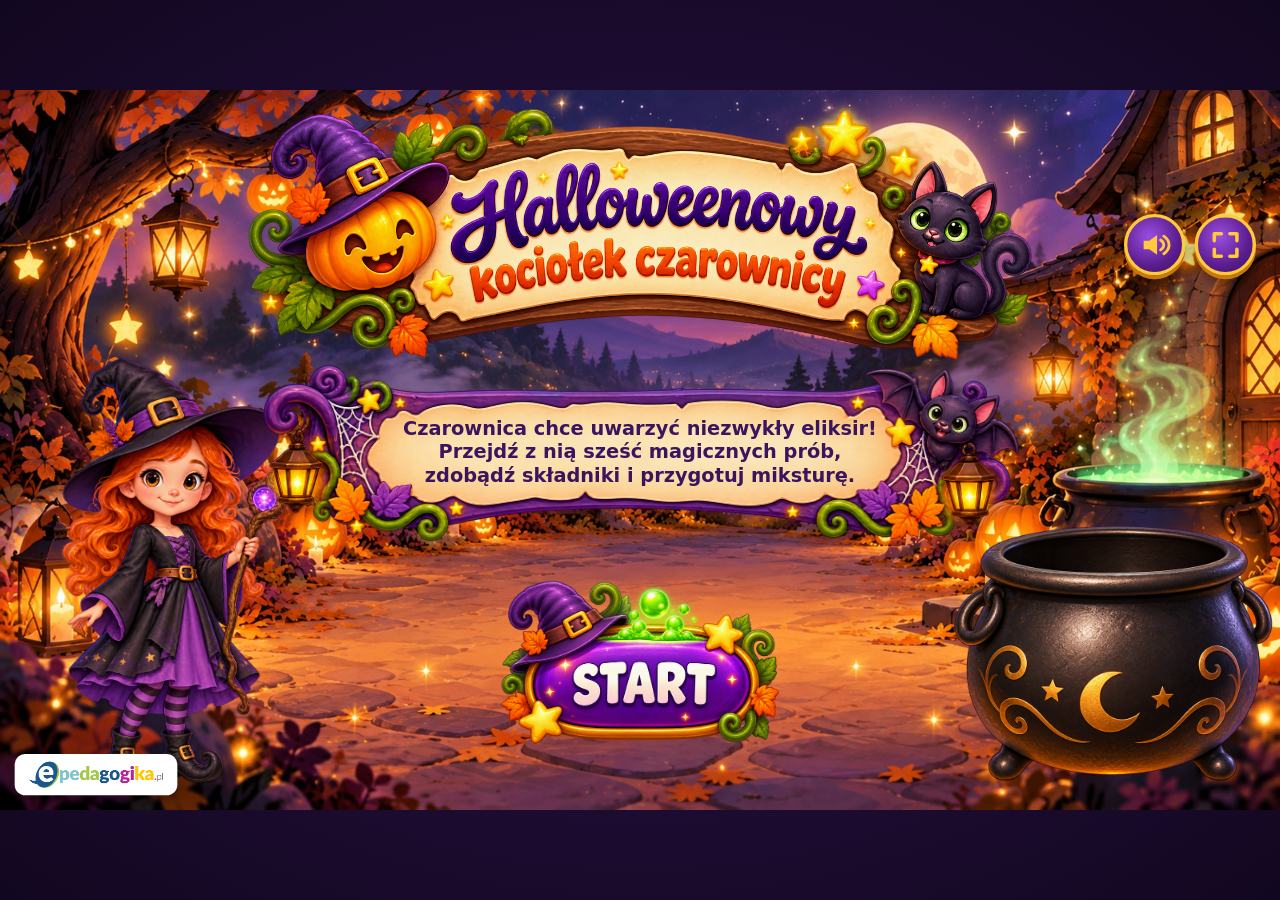
<file: index.html>
<!DOCTYPE html>
<html lang="pl">
<head>
  <meta charset="UTF-8">
  <meta name="viewport" content="width=device-width, initial-scale=1, viewport-fit=cover">
  <title>Halloweenowy kociołek czarownicy</title>
  <meta name="description" content="Halloweenowa przygoda dla dzieci: sześć magicznych prób i wspólne warzenie eliksiru.">
  <link rel="stylesheet" href="style.css">
</head>
<body>
<!--GAME-START-->
  <div id="viewport">
    <main id="stage">

      <!-- ===== MENU GŁÓWNE ===== -->
      <section id="screen-start" class="screen is-active" aria-label="Menu główne">
        <img class="bg" src="assets/backgrounds/tlo_start.jpg" alt="" draggable="false">
        <img class="start-title" src="assets/ui/baner_tytul.png" alt="Halloweenowy kociołek czarownicy" draggable="false">
        <img class="start-witch" src="assets/characters/czarownica.png" alt="Czarownica" draggable="false">
        <img class="start-cauldron" src="assets/cauldron/kociolek.png" alt="" draggable="false">
        <div class="start-instruction">
          <img src="assets/ui/baner_polecenie.png" alt="" draggable="false">
          <p>Czarownica chce uwarzyć niezwykły eliksir! Przejdź z nią sześć magicznych prób, zdobądź składniki i&nbsp;przygotuj miksturę.</p>
        </div>
        <button id="btn-start" class="img-btn btn-start" type="button" aria-label="Start" disabled>
          <img src="assets/ui/przycisk_start.png" alt="" draggable="false">
        </button>
        <p id="loading" class="loading" role="status">Ładowanie magii…</p>
      </section>

      <!-- ===== PRZYGODA (wspólna rama dla 6 prób) ===== -->
      <section id="screen-game" class="screen" aria-label="Magiczne próby" hidden>
        <img class="bg" src="assets/backgrounds/tlo_gra.jpg" alt="" draggable="false">

        <div class="game-banner">
          <img src="assets/ui/baner_polecenie.png" alt="" draggable="false">
          <h1 id="task-text" aria-live="polite"></h1>
        </div>

        <div class="progress">
          <span id="progress-label" class="progress-label" aria-live="polite">Magiczna próba 1/6</span>
          <span id="inventory" class="inventory" aria-label="Zdobyte składniki"></span>
        </div>

        <div class="game-witch" aria-hidden="true">
          <img class="witch-a" src="assets/characters/czarownica.png" alt="" draggable="false">
          <img class="witch-b" src="assets/characters/czarownica_radosna.png" alt="" draggable="false">
        </div>
        <div id="say" class="say" role="status" aria-live="polite"></div>

        <!-- tu każda minigra buduje swoją planszę -->
        <div id="board" class="board"></div>

        <img id="try-again" class="try-again" src="assets/effects/komunikat_sprobuj_ponownie.png" alt="" draggable="false">

        <button id="btn-next" class="img-btn btn-next" type="button" aria-label="Dalej" hidden>
          <img src="assets/ui/przycisk_dalej.png" alt="" draggable="false">
        </button>

        <!-- wprowadzenie przed każdą próbą -->
        <div id="intro" class="intro" hidden>
          <div class="intro-card" role="dialog" aria-modal="true" aria-labelledby="intro-title">
            <img class="intro-frame" src="assets/effects/ramka_koniec.png" alt="" draggable="false">
            <div class="intro-body">
              <p id="intro-step" class="intro-step">Magiczna próba 1/6</p>
              <h2 id="intro-title" class="intro-title">Zagadka obrazkowa</h2>
              <p id="intro-text" class="intro-text"></p>
              <div class="intro-reward">
                <span id="intro-reward-label">Nagroda:</span>
                <img id="intro-reward-img" src="assets/items/lizak.png" alt="" draggable="false">
              </div>
            </div>
          </div>
          <button id="btn-go" class="img-btn btn-go" type="button" aria-label="Zaczynamy próbę">
            <img src="assets/ui/przycisk_start.png" alt="" draggable="false">
          </button>
        </div>

        <!-- nagroda za próbę -->
        <div id="reward" class="reward" aria-hidden="true">
          <img class="reward-fx reward-spark" src="assets/effects/iskierki.png" alt="" draggable="false">
          <img class="reward-fx reward-bubbles" src="assets/effects/babelki.png" alt="" draggable="false">
          <img class="reward-fx reward-mist" src="assets/effects/mgielka.png" alt="" draggable="false">
          <img id="reward-img" class="reward-img" src="assets/items/lizak.png" alt="" draggable="false">
        </div>

        <div id="fly-layer" class="fly-layer" aria-hidden="true"></div>

        <button id="btn-home" class="img-btn btn-home" type="button" aria-label="Wróć do menu głównego">
          <img src="assets/ui/przycisk_dom.png" alt="" draggable="false">
        </button>
      </section>

      <!-- ===== EKRAN KOŃCOWY ===== -->
      <section id="screen-end" class="screen" aria-label="Koniec przygody" hidden>
        <img class="bg" src="assets/backgrounds/tlo_koniec.jpg" alt="" draggable="false">
        <img class="end-text deco" src="assets/ui/komunikat_koncowy.png" alt="Brawo! Eliksir gotowy!" draggable="false">
        <img class="end-witch" src="assets/characters/czarownica_radosna.png" alt="Radosna czarownica" draggable="false">
        <h1 class="sr-only">Brawo! Halloweenowy eliksir jest gotowy!</h1>
        <div class="end-cauldron deco">
          <img class="end-pot" src="assets/cauldron/kociolek_aktywny.png" alt="" draggable="false">
        </div>
        <div id="end-shelf" class="end-shelf deco" aria-hidden="true"></div>
        <button id="btn-again" class="img-btn btn-again" type="button" aria-label="Zagraj jeszcze raz">
          <img src="assets/ui/przycisk_zagraj_ponownie.png" alt="" draggable="false">
        </button>
        <a id="btn-other" class="img-btn btn-other" href="https://epedagogika.pl/slowa-kluczowe/gra-interaktywna-8743" target="_top" rel="noopener" aria-label="Zagraj w inną grę">
          <img src="assets/ui/przycisk_inna_gra.png" alt="" draggable="false">
        </a>
      </section>

      <!-- Logo ePedagogiki – na wszystkich ekranach -->
      <div class="brand" aria-label="ePedagogika.pl"><img src="assets/ui/logo_epedagogika.png" alt="ePedagogika.pl" draggable="false"></div>

      <!-- Pełny ekran i dźwięk – na wszystkich ekranach -->
      <button id="btn-full" class="round-btn btn-full" type="button" aria-label="Pełny ekran" aria-pressed="false" hidden>
        <svg viewBox="0 0 48 48" aria-hidden="true"><path class="arrows expand" d="M8 18V8h10M30 8h10v10M40 30v10H30M18 40H8V30" /><path class="arrows shrink" d="M18 8v10H8M40 18H30V8M30 40V30h10M8 30h10v10" /></svg>
      </button>
      <button id="btn-sound" class="round-btn btn-sound" type="button" aria-label="Wycisz dźwięki" aria-pressed="false">
        <svg viewBox="0 0 48 48" aria-hidden="true"><path d="M8 18h8l11-8v28l-11-8H8z" /><path class="wave" d="M32 17c3 2 4.5 4.5 4.5 7s-1.5 5-4.5 7M36.5 11.5c5 3.5 7.5 7.8 7.5 12.5s-2.5 9-7.5 12.5" /><path class="cross" d="M33 17l12 14M45 17L33 31" /></svg>
      </button>

    </main>
  </div>
<!--GAME-END-->
  <script src="script.js"></script>
</body>
</html>
</file>
<file: style.css>
/* =========================================================
   Halloweenowy kociołek czarownicy – przygoda w 6 próbach
   Scena 1920 × 1080 px, skalowana w JS do rozmiaru okna/iframe.
   ========================================================= */

:root {
  --gold: #ffc93c;
  --gold-dark: #c9780c;
  --purple: #5b1d8f;
  --purple-mid: #7a2fc0;
  --purple-deep: #2a0e45;
  --cream: #fff4dc;
  --parchment: #fbe9c6;
  --ink: #3a145e;
  --oops: #8a1f3c;
  --ok: #3f8f1c;
  --night: #170a28;
  --font: "Baloo 2", "Fredoka", "Nunito", "Arial Rounded MT Bold", "Trebuchet MS", "Segoe UI", system-ui, sans-serif;
}

* { box-sizing: border-box; }

html, body {
  margin: 0;
  width: 100%;
  height: 100%;
  overflow: hidden;
  background: var(--night);
  color: var(--cream);
  font-family: var(--font);
  -webkit-tap-highlight-color: transparent;
  -webkit-user-select: none;
  user-select: none;
  -webkit-touch-callout: none;
}

#viewport {
  position: fixed;
  left: 0; right: 0;
  top: env(safe-area-inset-top, 0px);
  bottom: env(safe-area-inset-bottom, 0px);
  overflow: hidden;
  background: radial-gradient(ellipse at center, #2b1247 0%, #120720 100%);
}

#stage {
  position: absolute;
  left: 50%;
  top: 50%;
  width: 1920px;
  height: 1080px;
  transform-origin: 50% 50%;
  transform: translate(-50%, -50%) scale(var(--scale, 0.5));
  overflow: hidden;
}

#stage img { display: block; max-width: none; -webkit-user-drag: none; }

.sr-only {
  position: absolute !important;
  width: 1px; height: 1px;
  padding: 0; margin: -1px;
  overflow: hidden; clip: rect(0 0 0 0);
  white-space: nowrap; border: 0;
}

/* ---------- Ekrany ---------- */
.screen { position: absolute; inset: 0; opacity: 0; transition: opacity .5s ease; }
.screen.is-active { opacity: 1; }
.screen[hidden] { display: none; }
.screen > * { position: absolute; }
.bg { inset: 0; width: 1920px; height: 1080px; object-fit: cover; }

/* Dekoracje nie przechwytują kliknięć */
.deco, .deco *, .fx, .fly-layer, .bg, .game-witch, .game-witch *, .try-again, .reward, .reward *,
.start-witch, .start-cauldron, .end-witch, .start-title, .start-instruction, .game-banner, .say, .progress {
  pointer-events: none;
}

/* ---------- Przyciski graficzne ---------- */
.img-btn {
  padding: 0; margin: 0; border: 0;
  background: none;
  cursor: pointer;
  border-radius: 60px;
  touch-action: manipulation;
  transition: transform .2s ease, filter .3s ease, opacity .3s ease;
}
.img-btn img { width: 100%; height: 100%; object-fit: contain; pointer-events: none; }
.img-btn:hover:not(:disabled) { transform: scale(1.05); }
.img-btn:active:not(:disabled) { transform: scale(.96); }
.img-btn:disabled { cursor: default; filter: grayscale(.75) brightness(.8); opacity: .55; }
.img-btn:focus, .round-btn:focus, .pill-btn:focus, .tile:focus, .card:focus, .sprite:focus { outline: none; }
.img-btn:focus-visible, .round-btn:focus-visible, .pill-btn:focus-visible { outline: 6px solid var(--gold); outline-offset: 6px; }
[hidden] { display: none !important; }

/* Przycisk tekstowy w stylu gry (ZAPAMIĘTAŁEM/AM, GOTOWE, tryb spokojny) */
.pill-btn {
  position: absolute;
  min-height: 96px;
  padding: 10px 46px 14px;
  border: 6px solid var(--gold);
  border-radius: 60px;
  background: radial-gradient(ellipse at 50% 25%, #a65de6 0%, #6a22a8 55%, #47107a 100%);
  box-shadow: 0 8px 0 var(--gold-dark), 0 14px 26px rgba(0,0,0,.45), inset 0 3px 0 rgba(255,255,255,.25);
  color: #fff;
  font-family: var(--font);
  font-size: 42px;
  font-weight: 800;
  letter-spacing: .02em;
  text-shadow: 0 3px 0 rgba(58,20,94,.7);
  cursor: pointer;
  touch-action: manipulation;
  transition: transform .2s ease;
}
.pill-btn:hover { transform: scale(1.04); }
.pill-btn:active { transform: scale(.97); }
.pill-btn.small { min-height: 70px; padding: 6px 28px 10px; font-size: 30px; border-width: 5px; box-shadow: 0 6px 0 var(--gold-dark), 0 10px 18px rgba(0,0,0,.4); }
.pill-btn[aria-pressed="true"] { background: radial-gradient(ellipse at 50% 25%, #8ee05a 0%, #3f8f1c 70%); }

/* ---------- Menu główne ---------- */
.start-title { left: 370px; top: 12px; width: 1180px; height: 395px; animation: float 5s ease-in-out infinite; }
.start-witch { left: 90px; top: 400px; height: 650px; width: auto; }
.start-cauldron { left: 1430px; top: 652px; width: 480px; }
.start-instruction { left: 390px; top: 410px; width: 1140px; height: 269px; }
.start-instruction img { width: 100%; height: 100%; }
.start-instruction p {
  position: absolute; left: 17.5%; right: 17.5%; top: 20%; bottom: 21%; margin: 0;
  display: flex; align-items: center; justify-content: center; text-align: center;
  font-size: 29px; line-height: 1.22; font-weight: 800; color: var(--ink);
}
.btn-start { left: 750px; top: 735px; width: 420px; height: 247px; }
.btn-start:not(:disabled) { animation: pulse 2.4s ease-in-out infinite; }
.loading { left: 0; right: 0; bottom: 18px; margin: 0; text-align: center; font-size: 30px; font-weight: 700; color: var(--cream); text-shadow: 0 2px 6px #000; }
.loading.done { opacity: 0; transition: opacity .4s; }

/* ---------- Wspólna rama gry ---------- */
.btn-home { left: 28px; top: 26px; width: 124px; height: 102px; z-index: 80; }

.game-banner { left: 340px; top: 4px; width: 1240px; height: 292px; z-index: 12; }
.game-banner img { width: 100%; height: 100%; }
.game-banner h1 {
  position: absolute; left: 18%; right: 18%; top: 21%; bottom: 22%; margin: 0;
  display: flex; align-items: center; justify-content: center; text-align: center;
  font-size: 36px; line-height: 1.12; font-weight: 800; color: var(--ink);
  text-wrap: balance;
}

.progress {
  left: 1594px; top: 30px; width: 300px;
  padding: 12px 14px 14px;
  border-radius: 30px;
  background: linear-gradient(180deg, #7a2fc0 0%, #4a1478 100%);
  border: 5px solid var(--gold);
  box-shadow: 0 6px 0 var(--gold-dark), 0 10px 24px rgba(0,0,0,.45);
  color: #fff; text-align: center; font-weight: 800; line-height: 1;
  z-index: 8;
}
.progress-label { display: block; font-size: 27px; white-space: nowrap; }
.inventory { display: flex; justify-content: center; gap: 4px; margin-top: 10px; }
.inventory i {
  position: relative;
  width: 42px; height: 42px; border-radius: 50%;
  background: rgba(255,255,255,.14);
  border: 3px solid rgba(255,214,120,.55);
  transition: background .4s, transform .4s;
}
.inventory i img { position: absolute; inset: 2px; width: 32px; height: 32px; object-fit: contain; }
.inventory i.on { background: radial-gradient(circle, #fff1c2 0%, #ffc93c 100%); transform: scale(1.1); }

.game-witch { left: 20px; top: 470px; width: 440px; height: 590px; z-index: 6; }
.game-witch img { position: absolute; bottom: 0; left: 50%; height: 100%; width: auto; transform: translateX(-50%); transition: opacity .45s ease; }
.game-witch .witch-b { opacity: 0; }
.game-witch.is-happy .witch-a { opacity: 0; }
.game-witch.is-happy .witch-b { opacity: 1; animation: hop .9s ease-out 1; }

/* Dymek czarownicy */
.say {
  left: 28px; top: 280px; width: 440px; min-height: 120px;
  padding: 18px 24px;
  display: flex; align-items: center; justify-content: center; text-align: center;
  font-size: 32px; line-height: 1.15; font-weight: 800; color: var(--ink);
  background: radial-gradient(ellipse at 50% 30%, #fffaf0 0%, #ffe9bd 100%);
  border: 5px solid var(--gold);
  border-radius: 36px;
  box-shadow: 0 6px 0 var(--gold-dark), 0 14px 26px rgba(0,0,0,.4);
  z-index: 30;
  opacity: 0; transform: scale(.6); transform-origin: 30% 100%;
  transition: opacity .3s ease, transform .4s cubic-bezier(.34,1.56,.64,1);
}
.say::after {
  content: ""; position: absolute; left: 150px; bottom: -30px;
  border: 16px solid transparent; border-top: 18px solid var(--gold);
}
.say.show { opacity: 1; transform: scale(1); }
.say.oops { color: var(--oops); }

.board { left: 0; top: 0; width: 1920px; height: 1080px; pointer-events: none; z-index: 10; }
.board > * { position: absolute; pointer-events: auto; }
.board .deco, .board .fx { pointer-events: none; }

.try-again {
  left: 750px; top: 380px; width: 420px; z-index: 40;
  opacity: 0; transform: scale(.5);
  transition: opacity .3s ease, transform .45s cubic-bezier(.34,1.56,.64,1);
}
.try-again.show { opacity: 1; transform: scale(1); }

.btn-next { left: 1545px; top: 905px; width: 345px; height: 121px; z-index: 45; animation: popIn .5s cubic-bezier(.34,1.56,.64,1) both, pulse 2.2s ease-in-out .6s infinite; }

.fly-layer { inset: 0; z-index: 60; }
.fly { position: absolute; left: 0; top: 0; object-fit: contain; filter: drop-shadow(0 12px 14px rgba(0,0,0,.5)); will-change: transform; }

/* Wprowadzenie do próby */
.intro { inset: 0; z-index: 70; background: rgba(23,10,40,.62); animation: fadeIn .35s ease both; }
.intro-card { position: absolute; left: 470px; top: 96px; width: 980px; height: 730px; }
.intro-frame { position: absolute; inset: 0; width: 100%; height: 100%; }
.intro-card::before {
  content: ""; position: absolute; left: 14%; right: 14%; top: 21%; bottom: 15%;
  border-radius: 40px;
  background: radial-gradient(ellipse at 50% 35%, #fffaf0 0%, var(--parchment) 100%);
}
.intro-body {
  position: absolute; left: 18%; right: 18%; top: 25%; bottom: 17%;
  display: flex; flex-direction: column; align-items: center; justify-content: center; gap: 10px;
  text-align: center; color: var(--ink);
}
.intro-step { margin: 0; font-size: 24px; font-weight: 800; color: var(--purple-mid); letter-spacing: .04em; text-transform: uppercase; }
.intro-title { margin: 0; font-size: 46px; line-height: 1.05; font-weight: 800; color: var(--purple); text-wrap: balance; }
.intro-text { margin: 0; font-size: 29px; line-height: 1.22; font-weight: 700; text-wrap: balance; }
.intro-reward { display: flex; align-items: center; gap: 16px; font-size: 30px; font-weight: 800; color: var(--purple-mid); }
.intro-reward span { line-height: 1.1; text-align: center; }
.intro-reward img { width: 96px; height: 96px; object-fit: contain; filter: drop-shadow(0 6px 8px rgba(0,0,0,.35)); }
.btn-go { position: absolute; left: 790px; top: 836px; width: 340px; height: 200px; animation: pulse 2.4s ease-in-out infinite; }

/* Nagroda */
.reward { left: 770px; top: 330px; width: 380px; height: 420px; z-index: 50; opacity: 0; transition: opacity .3s ease; }
.reward img { position: absolute; }
.reward-img { left: 70px; top: 90px; width: 240px; height: 240px; object-fit: contain; filter: drop-shadow(0 10px 14px rgba(0,0,0,.5)); transition: opacity .2s; }
/* jeden efekt wokół nagrody: pojawia się (0,5 s), trwa ok. 2 s, znika (0,5 s) */
.reward-fx { opacity: 0; transition: opacity .5s ease; }
.reward-spark { left: 95px; top: 30px; width: 190px; }
.reward-bubbles { left: 120px; top: 20px; width: 140px; }
.reward-mist { left: 90px; top: 150px; width: 200px; }
.reward.fx-spark .reward-spark { opacity: .7; animation: twinkle 2s ease-in-out 1; }
.reward.fx-bubbles .reward-bubbles { opacity: .7; animation: bubblesRise 2s ease-out 1; }
.reward.fx-mist .reward-mist { opacity: .5; animation: mistDrift 2s ease-in-out 1; }
.reward.show { opacity: 1; }

/* ---------- Kociołek (komponent wielokrotnego użytku) ---------- */
.cauldron { width: 480px; height: 470px; pointer-events: none !important; }
.cauldron > * { position: absolute; }
.cauldron-body { left: 0; bottom: 0; width: 480px; height: 500px; z-index: 3; transform-origin: 50% 100%; }
.cauldron-img { position: absolute; left: 0; bottom: 0; width: 480px; transition: opacity .6s ease; }
.cauldron-active { opacity: 0; }
.cauldron.is-active .cauldron-active { opacity: 1; }
.cauldron.is-active .cauldron-base { opacity: 0; }
.cauldron.is-over .cauldron-body { filter: drop-shadow(0 0 28px rgba(160,255,90,.85)); }
.cauldron-body.wobble { animation: wobble .9s ease-in-out 1; }
.cauldron .fx { opacity: 0; transition: opacity .5s ease; filter: hue-rotate(var(--fxhue, 0deg)); z-index: 5; }
/* jeden efekt naraz, nad wlotem kociołka: mały, półprzezroczysty, ok. 2 s */
.cauldron .fx-spark   { left: 150px; top: -60px; width: 180px; }
.cauldron .fx-bubbles { left: 170px; top: -40px; width: 140px; }
.cauldron .fx-mist    { left: 140px; top: -20px; width: 200px; }
.cauldron.fx-spark-on .fx-spark { opacity: .7; animation: twinkle 2s ease-in-out 1; }
.cauldron.fx-bubbles-on .fx-bubbles { opacity: .7; animation: bubblesRise 2s ease-out 1; }
.cauldron.fx-mist-on .fx-mist { opacity: .5; animation: mistDrift 2s ease-in-out 1; }

/* ---------- Kafelki z przedmiotami (wspólne) ---------- */
.tile {
  position: absolute;
  width: 210px; height: 210px;
  padding: 0; border: 0;
  border-radius: 50%;
  cursor: pointer;
  touch-action: none;
  background: radial-gradient(circle at 50% 55%, rgba(255,233,170,.6) 0%, rgba(160,80,220,.45) 45%, rgba(60,20,100,0) 70%);
  transition: transform .25s ease, opacity .35s ease, filter .3s ease;
}
.tile img {
  position: absolute; left: 50%; top: 50%;
  width: 180px; height: 180px;
  object-fit: contain;               /* stałe pole – szerokie obrazki (np. cukierek) się nie rozjeżdżają */
  transform: translate(-50%, -50%);
  filter: drop-shadow(0 8px 10px rgba(0,0,0,.45));
  pointer-events: none;
}
.tile:hover:not(:disabled), .tile:focus-visible { transform: translateY(-10px) scale(1.06); }
.tile:focus-visible { outline: 6px solid var(--gold); outline-offset: 2px; }
.tile.dragging img { opacity: .25; }
.tile:disabled { cursor: default; }
.tile.wrong { opacity: .35; filter: grayscale(.8); }
.tile.used { opacity: 0; pointer-events: none; }
.tile.pop { animation: popIn .55s cubic-bezier(.34,1.56,.64,1) backwards; }
.tile.glow { filter: drop-shadow(0 0 22px rgba(255,214,90,.95)); }
.tile.small { width: 170px; height: 170px; }
.tile.small img { width: 146px; height: 146px; }

/* Pergaminowy panel planszy */
.panel {
  border-radius: 44px;
  background: radial-gradient(ellipse at 50% 30%, rgba(255,250,236,.96) 0%, rgba(251,233,198,.96) 100%);
  border: 6px solid var(--gold);
  box-shadow: 0 8px 0 var(--gold-dark), 0 0 0 10px rgba(122,47,192,.5), 0 20px 40px rgba(0,0,0,.45);
}

/* ---------- 2: MEMORY ---------- */
.card {
  position: absolute;
  width: 210px; height: 250px;
  padding: 0; border: 0; background: none;
  cursor: pointer;
  perspective: 900px;
  touch-action: manipulation;
}
.card-inner { position: absolute; inset: 0; transform-style: preserve-3d; transition: transform .5s ease; }
.card.flipped .card-inner, .card.matched .card-inner { transform: rotateY(180deg); }
.card-face { position: absolute; inset: 0; border-radius: 26px; backface-visibility: hidden; -webkit-backface-visibility: hidden; }
.card-back {
  border: 6px solid var(--gold);
  background:
    radial-gradient(circle at 50% 46%, transparent 0 46px, rgba(255,201,60,.0) 47px),
    radial-gradient(circle, rgba(255,214,120,.35) 2px, transparent 3px) 0 0 / 28px 28px,
    radial-gradient(ellipse at 50% 30%, #8a3fd0 0%, #4a1478 75%, #2f0b52 100%);
  box-shadow: 0 8px 0 var(--gold-dark), 0 14px 24px rgba(0,0,0,.45), inset 0 0 0 6px rgba(42,14,69,.6);
}
/* złoty księżyc na rewersie (CSS) */
.card-back::before {
  content: ""; position: absolute; left: 50%; top: 46%;
  width: 92px; height: 92px; margin: -46px 0 0 -46px; border-radius: 50%;
  background: radial-gradient(circle at 35% 35%, #fff0b0, #ffc93c 60%, #d98a0e);
  box-shadow: 0 0 26px rgba(255,201,60,.7);
}
.card-back::after {
  content: ""; position: absolute; left: 50%; top: 46%;
  width: 80px; height: 80px; margin: -58px 0 0 -26px; border-radius: 50%;
  background: #5a1c95;
}
.card-front {
  transform: rotateY(180deg);
  border: 6px solid var(--gold);
  background: radial-gradient(ellipse at 50% 40%, #fffaf0 0%, var(--parchment) 100%);
  box-shadow: 0 8px 0 var(--gold-dark), 0 14px 24px rgba(0,0,0,.4);
}
.card-front img { position: absolute; left: 50%; top: 50%; width: 170px; height: 170px; object-fit: contain; transform: translate(-50%, -50%); }
.card.matched .card-front { box-shadow: 0 8px 0 var(--gold-dark), 0 0 0 8px rgba(120,220,60,.75), 0 0 34px rgba(160,255,90,.8); }
.card:hover:not(.flipped):not(.matched) .card-inner { transform: translateY(-8px); }
.card:focus-visible { outline: 6px solid var(--gold); outline-offset: 8px; border-radius: 26px; }

/* ---------- 3: KOLEJNOŚĆ ---------- */
.recipe { display: flex; align-items: center; justify-content: center; gap: 22px; }
.recipe .slot {
  position: relative; width: 210px; height: 210px; border-radius: 50%;
  display: flex; align-items: center; justify-content: center;
}
.recipe .slot img { width: 180px; height: 180px; object-fit: contain; filter: drop-shadow(0 8px 10px rgba(0,0,0,.35)); }
.recipe .slot.empty { border: 6px dashed rgba(122,47,192,.55); background: rgba(122,47,192,.08); }
.recipe .slot .num {
  position: absolute; left: -6px; top: -6px;
  width: 58px; height: 58px; border-radius: 50%;
  display: flex; align-items: center; justify-content: center;
  background: var(--purple); color: #fff; font-size: 34px; font-weight: 800;
  border: 4px solid var(--gold);
}
.recipe .slot.filled { animation: popIn .5s cubic-bezier(.34,1.56,.64,1) both; }
.recipe .arrow { width: 64px; height: 44px; flex: none; }
.recipe .arrow path { fill: var(--gold-dark); }
.recipe-hidden { display: flex; align-items: center; justify-content: center; font-size: 40px; font-weight: 800; color: var(--purple); }

/* ---------- 4: CO ZNIKNĘŁO ---------- */
.shelf { display: flex; align-items: center; justify-content: space-around; padding: 0 16px; }
.shelf .spot { position: relative; width: 186px; height: 210px; display: flex; align-items: center; justify-content: center; transition: opacity .5s ease; }
.shelf .spot img { width: 180px; height: 180px; object-fit: contain; filter: drop-shadow(0 8px 10px rgba(0,0,0,.35)); }
.shelf .spot.gone img { opacity: 0; }
.shelf .spot.gone::after {
  content: "?"; position: absolute; inset: 20px; border-radius: 50%;
  border: 6px dashed rgba(122,47,192,.55);
  display: flex; align-items: center; justify-content: center;
  font-size: 90px; font-weight: 800; color: rgba(122,47,192,.6);
}
.shelf .spot.back img { opacity: 1; animation: popIn .6s cubic-bezier(.34,1.56,.64,1) both; }
.shelf .spot.back::after { display: none; }
.shelf.hiding .spot { opacity: 0; }
.curtain { pointer-events: none !important; opacity: 0; }
.curtain.show { animation: puff 1.6s ease-out 1 forwards; }

/* ---------- 5: GWIAZDKI ---------- */
.sky {
  overflow: hidden;
  border-radius: 44px;
  border: 6px solid var(--gold);
  background:
    radial-gradient(circle, rgba(255,240,190,.55) 1.5px, transparent 2.5px) 0 0 / 60px 60px,
    radial-gradient(ellipse at 50% 20%, rgba(70,30,120,.82) 0%, rgba(25,10,50,.9) 100%);
  box-shadow: 0 8px 0 var(--gold-dark), 0 0 0 10px rgba(122,47,192,.5), 0 20px 40px rgba(0,0,0,.45);
}
.sprite {
  position: absolute; left: 0; top: 0;
  width: 150px; height: 150px;
  padding: 0; border: 0; border-radius: 50%;
  background: radial-gradient(circle, rgba(255,240,190,.18) 0%, rgba(255,240,190,0) 70%);
  cursor: pointer;
  touch-action: manipulation;
  will-change: transform;
}
.sprite img { width: 100%; height: 100%; object-fit: contain; pointer-events: none; filter: drop-shadow(0 6px 8px rgba(0,0,0,.5)); }
.sprite:focus-visible { outline: 6px solid var(--gold); outline-offset: 4px; }
.sprite.caught { opacity: 0; transition: opacity .3s; pointer-events: none; }
.sprite.nope img { animation: shake .55s ease-in-out 1; }
.star-count { display: flex; gap: 14px; align-items: center; padding: 8px 22px; border-radius: 40px; background: rgba(23,10,40,.7); border: 4px solid var(--gold); z-index: 3; }
.star-count i { position: relative; width: 66px; height: 66px; border-radius: 50%; border: 4px dashed rgba(255,214,120,.6); }
.star-count i img { position: absolute; inset: 0; width: 100%; height: 100%; object-fit: contain; opacity: 0; transform: scale(.4); transition: opacity .4s, transform .5s cubic-bezier(.34,1.56,.64,1); }
.star-count i.on { border-color: transparent; }
.star-count i.on img { opacity: 1; transform: scale(1.15); }

/* ---------- 6: ELIKSIR ---------- */
.recipe-col { padding: 16px 14px; display: flex; flex-direction: column; gap: 6px; }
.recipe-col h3 { margin: 0 0 4px; text-align: center; font-size: 30px; color: var(--purple); }
.recipe-col .step { display: flex; align-items: center; gap: 12px; padding: 4px 10px; border-radius: 22px; transition: background .3s; }
.recipe-col .step .n { width: 46px; height: 46px; border-radius: 50%; flex: none; display: flex; align-items: center; justify-content: center; background: var(--purple); color: #fff; font-size: 28px; font-weight: 800; border: 3px solid var(--gold); }
.recipe-col .step img { width: 70px; height: 70px; object-fit: contain; }
.recipe-col .step .check { margin-left: auto; width: 40px; height: 40px; opacity: 0; }
.recipe-col .step .check path { fill: none; stroke: var(--ok); stroke-width: 7; stroke-linecap: round; stroke-linejoin: round; }
.recipe-col .step.current { background: rgba(255,201,60,.45); box-shadow: inset 0 0 0 4px var(--gold); }
.recipe-col .step.done { opacity: .55; }
.recipe-col .step.done .check { opacity: 1; }
.recipe-col .step.hint { animation: pulse .5s ease-in-out 3; }

/* ---------- Ekran końcowy ---------- */
.end-witch { left: 40px; top: 345px; height: 700px; width: auto; animation: float 3.4s ease-in-out infinite; }
.end-cauldron { left: 1430px; top: 540px; width: 450px; height: 500px; }
.end-cauldron img { position: absolute; }
.end-pot { left: 0; bottom: 0; width: 450px; }
.end-text { left: 640px; top: 16px; width: 640px; z-index: 2; animation: popIn .9s cubic-bezier(.34,1.56,.64,1) both .2s; }
.end-shelf { left: 0; top: 0; width: 1920px; height: 1080px; }
.end-shelf img { position: absolute; width: 140px; height: 140px; will-change: transform; object-fit: contain; filter: drop-shadow(0 6px 8px rgba(0,0,0,.5));  }
.btn-again { left: 410px; top: 830px; width: 500px; height: 189px; animation: pulse 2.4s ease-in-out infinite; }

/* ---------- Okrągłe przyciski ---------- */
.round-btn {
  position: absolute; padding: 0;
  border: 5px solid var(--gold); border-radius: 50%;
  background: radial-gradient(circle at 40% 35%, #9a4ee0 0%, #5b1d8f 60%, #3b0f63 100%);
  box-shadow: 0 6px 0 var(--gold-dark), 0 10px 20px rgba(0,0,0,.45);
  cursor: pointer; touch-action: manipulation;
  transition: transform .2s ease;
  display: flex; align-items: center; justify-content: center;
}
.round-btn svg { width: 62%; height: 62%; overflow: visible; }
.round-btn svg path { fill: var(--gold); }
.round-btn svg .wave, .round-btn svg .cross { fill: none; stroke: var(--gold); stroke-width: 4; stroke-linecap: round; }
.round-btn svg .cross { display: none; stroke: #ffd9e4; }
.round-btn svg .talk { fill: none; stroke: #4a1478; stroke-width: 4; stroke-linecap: round; }
.round-btn svg .arrows { fill: none; stroke: var(--gold); stroke-width: 5; stroke-linecap: round; stroke-linejoin: round; }
.btn-sound[aria-pressed="true"] svg .wave { display: none; }
.btn-sound[aria-pressed="true"] svg .cross { display: inline; }
.btn-sound[aria-pressed="true"] { filter: saturate(.6); }
.btn-full .shrink { display: none; }
.btn-full[aria-pressed="true"] .expand { display: none; }
.btn-full[aria-pressed="true"] .shrink { display: inline; }
.round-btn:hover { transform: scale(1.07); }
.round-btn:active { transform: scale(.95); }
.btn-sound { left: 1686px; top: 186px; width: 92px; height: 92px; z-index: 90; }
.btn-full  { left: 1792px; top: 186px; width: 92px; height: 92px; z-index: 90; }

/* ---------- Animacje (łagodne, bez migania) ---------- */
@keyframes fadeIn { from { opacity: 0; } to { opacity: 1; } }
@keyframes float { 0%,100% { transform: translateY(0); } 50% { transform: translateY(-10px); } }
@keyframes pulse { 0%,100% { transform: scale(1); } 50% { transform: scale(1.05); } }
@keyframes popIn { 0% { opacity: 0; transform: scale(.55); } 100% { opacity: 1; transform: scale(1); } }
@keyframes hop { 0% { transform: translateX(-50%) translateY(0); } 40% { transform: translateX(-50%) translateY(-26px); } 100% { transform: translateX(-50%) translateY(0); } }
@keyframes shake {
  0%,100% { transform: translate(-50%, -50%); }
  20% { transform: translate(calc(-50% - 14px), -50%) rotate(-4deg); }
  40% { transform: translate(calc(-50% + 12px), -50%) rotate(3deg); }
  60% { transform: translate(calc(-50% - 8px), -50%) rotate(-2deg); }
  80% { transform: translate(calc(-50% + 5px), -50%); }
}
@keyframes shakeBox {
  0%,100% { transform: translateX(0); }
  20% { transform: translateX(-14px) rotate(-3deg); }
  40% { transform: translateX(12px) rotate(3deg); }
  60% { transform: translateX(-8px); }
  80% { transform: translateX(5px); }
}
.tile.shake { animation: shakeBox .55s ease-in-out 1; }
.sprite.nope img { animation: shakeBox .55s ease-in-out 1; }
@keyframes wobble {
  0% { transform: rotate(0) scale(1); }
  20% { transform: rotate(-3deg) scale(1.03, .97); }
  45% { transform: rotate(2.5deg) scale(.98, 1.03); }
  70% { transform: rotate(-1.2deg) scale(1.01); }
  100% { transform: rotate(0) scale(1); }
}
@keyframes glowPulse { 0%,100% { transform: scale(1); } 50% { transform: scale(1.06); } }
@keyframes twinkle { 0%,100% { transform: scale(1) rotate(0); opacity: .9; } 50% { transform: scale(1.08) rotate(4deg); opacity: .65; } }
@keyframes mistDrift { 0%,100% { transform: translate(0, 0); } 50% { transform: translate(16px, -14px); } }
@keyframes bubblesRise { 0% { transform: translateY(40px) scale(.7); opacity: 0; } 25% { opacity: .9; } 100% { transform: translateY(-110px) scale(1.05); opacity: 0; } }
@keyframes puff { 0% { opacity: 0; transform: scale(.4) translateY(40px); } 30% { opacity: 1; transform: scale(1) translateY(0); } 100% { opacity: 0; transform: scale(1.25) translateY(-70px); } }

/* ---------- Ograniczony ruch ---------- */
@media (prefers-reduced-motion: reduce) {
  *, *::before, *::after {
    animation-duration: .01ms !important;
    animation-iteration-count: 1 !important;
    animation-delay: 0s !important;
    transition-duration: .15s !important;
  }
  .fx-smoke.puff, .curtain.show { animation: none !important; opacity: 0; }
  .tile:hover:not(:disabled), .tile:focus-visible { transform: none; }
  .card-inner { transition: none !important; }
}

/* Przycisk „Zagraj w inną grę” (link) */
.btn-other { position: absolute; display: block; left: 950px; top: 838px; width: 540px; height: 180px; animation: pulse 2.4s ease-in-out 1.2s infinite; }
.btn-other:focus { outline: none; }
.btn-other:focus-visible { outline: 6px solid var(--gold); outline-offset: 6px; }

/* Logo ePedagogiki na białej apli */
.brand {
  position: absolute; left: 22px; top: 996px; z-index: 85;
  width: 244px; height: 62px; overflow: hidden;
  background: #fff; border-radius: 16px;
  box-shadow: 0 6px 18px rgba(0,0,0,.35);
  pointer-events: none;
}
.brand img { position: absolute; left: 8.3px; top: -12.2px; width: 238.3px; height: auto; }
</file>
